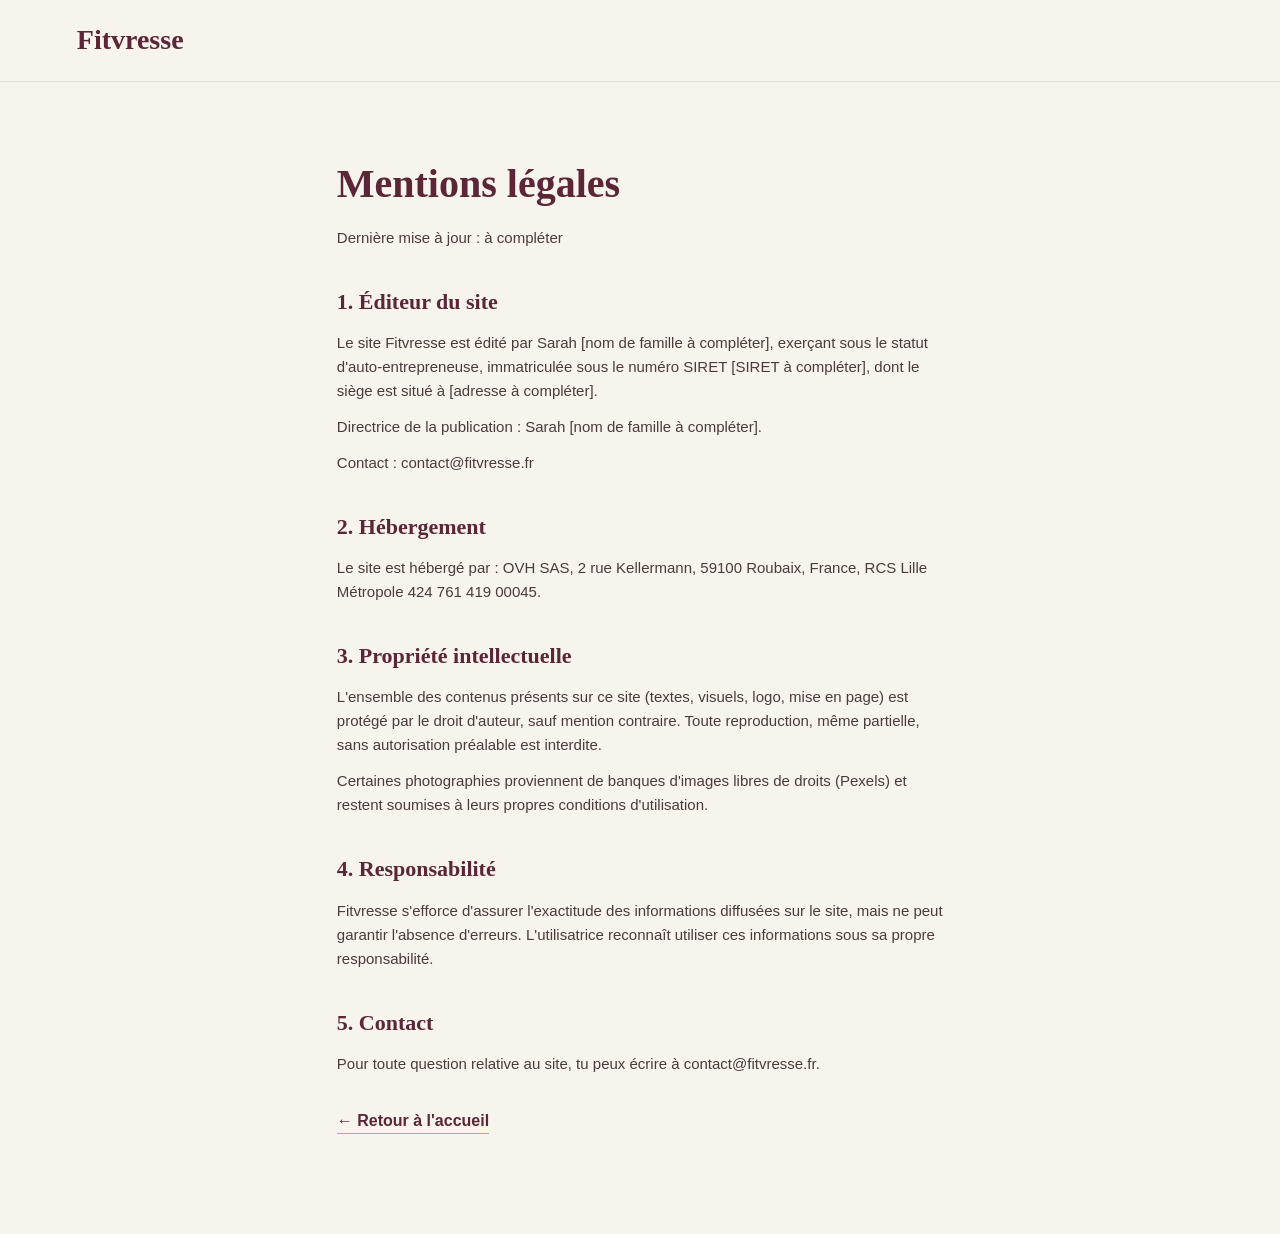
<file: mentions-legales.html>
<!DOCTYPE html>
<html lang="fr">

<head>
    <meta charset="UTF-8">
    <meta name="viewport" content="width=device-width, initial-scale=1.0">

    <title>Mentions légales — Fitvresse</title>

    <meta name="description" content="Mentions légales du site Fitvresse.">
    <meta name="robots" content="noindex">

    <link rel="stylesheet" href="fitvresse.css">
</head>

<body>

    <header class="header legal-header">
        <a href="fitvresse.html" class="logo">Fitvresse</a>
    </header>

    <main class="legal-main">

        <h1>Mentions légales</h1>
        <p class="legal-maj">Dernière mise à jour : à compléter</p>

        <h2>1. Éditeur du site</h2>
        <p>
            Le site Fitvresse est édité par Sarah [nom de famille à compléter],
            exerçant sous le statut d'auto-entrepreneuse,
            immatriculée sous le numéro SIRET [SIRET à compléter],
            dont le siège est situé à [adresse à compléter].
        </p>
        <p>
            Directrice de la publication : Sarah [nom de famille à compléter].
        </p>
        <p>
            Contact : <a href="mailto:contact@fitvresse.fr">contact@fitvresse.fr</a>
        </p>

        <h2>2. Hébergement</h2>
        <p>
            Le site est hébergé par : OVH SAS,
            2 rue Kellermann, 59100 Roubaix, France,
            RCS Lille Métropole 424 761 419 00045.
        </p>

        <h2>3. Propriété intellectuelle</h2>
        <p>
            L'ensemble des contenus présents sur ce site (textes, visuels, logo, mise en page)
            est protégé par le droit d'auteur, sauf mention contraire. Toute reproduction,
            même partielle, sans autorisation préalable est interdite.
        </p>
        <p>
            Certaines photographies proviennent de banques d'images libres de droits
            (Pexels) et restent soumises à leurs propres conditions d'utilisation.
        </p>

        <h2>4. Responsabilité</h2>
        <p>
            Fitvresse s'efforce d'assurer l'exactitude des informations diffusées sur le site,
            mais ne peut garantir l'absence d'erreurs. L'utilisatrice reconnaît utiliser
            ces informations sous sa propre responsabilité.
        </p>

        <h2>5. Contact</h2>
        <p>
            Pour toute question relative au site, tu peux écrire à
            <a href="mailto:contact@fitvresse.fr">contact@fitvresse.fr</a>.
        </p>

        <a href="fitvresse.html" class="legal-retour">← Retour à l'accueil</a>

    </main>

</body>

</html>
</file>
<file: fitvresse.css>
:root {

    --ivoire: #F7F3ED;
    --blanc: #FFFDF9;

    --prune: #5B2636;
    --prune-fonce: #421B28;

    --sauge: #9BAA8A;
    --sauge-clair: #DDE3D3;

    --champagne: #C8A96B;

    --texte: #4A3B3D;
    --texte-clair: #6E5D5F;

    --bordure: #E5DDD4;
}


* {
    margin: 0;
    padding: 0;
    box-sizing: border-box;
}


html {
    scroll-behavior: smooth;
}


body {
    font-family: Arial, Helvetica, sans-serif;
    background: var(--ivoire);
    color: var(--texte);
    line-height: 1.6;
}


img {
    width: 100%;
    display: block;
    background: var(--sauge-clair);
}


a {
    color: inherit;
    text-decoration: none;
}


button {
    font: inherit;
}


/* FOCUS CLAVIER */

a:focus-visible,
button:focus-visible {
    outline: 2px solid var(--prune);
    outline-offset: 3px;
}


/* GARANTIR QUE hidden FONCTIONNE TOUJOURS */

[hidden] {
    display: none !important;
}


/* HEADER */

.header {

    position: sticky;
    top: 0;
    z-index: 1000;

    display: flex;
    align-items: center;
    justify-content: space-between;

    gap: 30px;

    padding: 18px 6%;

    background: rgba(247, 243, 237, 0.97);

    border-bottom: 1px solid var(--bordure);
}


.logo {

    font-family: Georgia, serif;

    font-size: 28px;

    font-weight: bold;

    color: var(--prune);
}


.navigation {

    display: flex;

    gap: 24px;
}


.navigation a {

    font-size: 14px;

    transition: 0.3s;
}


.navigation a:hover {
    color: var(--prune);
}


.header-actions {

    display: flex;

    align-items: center;

    gap: 15px;
}


.compte-link {

    color: var(--prune);

    font-size: 14px;
}


.rdv-link {

    padding: 9px 16px;

    border: 1px solid var(--prune);

    border-radius: 30px;

    color: var(--prune);

    font-size: 13px;

    transition: 0.3s;
}


.rdv-link:hover {

    background: var(--prune);

    color: var(--blanc);
}


/* MENU MOBILE (bouton) */

.menu-toggle {

    display: none;

    padding: 6px 10px;

    border: 1px solid var(--prune);

    border-radius: 8px;

    background: transparent;

    color: var(--prune);

    font-size: 20px;

    cursor: pointer;
}


/* FORMULAIRES */

.form-group {

    margin-bottom: 16px;

    text-align: left;
}


.form-group label {

    display: block;

    margin-bottom: 6px;

    font-size: 13px;

    font-weight: bold;

    color: var(--prune);
}


.form-group input,
.form-group textarea,
.form-group select {

    width: 100%;

    padding: 11px 14px;

    border: 1px solid var(--bordure);

    border-radius: 10px;

    background: var(--blanc);

    color: var(--texte);

    font: inherit;

    font-size: 14px;
}


.form-note {

    margin-bottom: 16px;

    padding: 10px 14px;

    background: var(--sauge-clair);

    border-radius: 10px;

    color: var(--texte);

    font-size: 13px;
}


.module-card-large {

    grid-column: 1 / -1;
}


.profil-actions {

    display: flex;

    gap: 12px;

    flex-wrap: wrap;

    margin-top: 6px;
}


/* SUIVI DE PROGRESSION */

.suivi-form,
.coach-form,
.profil-form {

    margin-top: 18px;
}


.suivi-stats {

    display: flex;

    gap: 14px;

    flex-wrap: wrap;

    margin-top: 22px;
}


.suivi-stat {

    flex: 1;

    min-width: 120px;

    padding: 16px;

    background: var(--blanc);

    border: 1px solid var(--bordure);

    border-radius: 12px;

    text-align: center;
}


.suivi-stat strong {

    display: block;

    font-family: Georgia, serif;

    color: var(--prune);

    font-size: 26px;
}


.suivi-stat span {

    color: var(--texte-clair);

    font-size: 12px;
}


.suivi-liste,
.coach-liste {

    list-style: none;

    margin-top: 18px;
}


.suivi-liste li,
.coach-liste li {

    display: flex;

    justify-content: space-between;

    gap: 12px;

    flex-wrap: wrap;

    padding: 12px 0;

    border-bottom: 1px solid var(--bordure);

    font-size: 13px;
}


.suivi-liste li strong,
.coach-liste li strong {

    color: var(--prune);
}


.suivi-vide,
.coach-vide {

    margin-top: 16px;

    color: var(--texte-clair);

    font-size: 13px;
}


/* ESPACE COACH */

.espace-coach {

    padding: 100px 8%;

    background: var(--blanc);
}


.espace-coach .section-heading {

    align-items: center;
}


/* MODALE VIDÉO */

.video-modal {

    position: fixed;

    inset: 0;

    z-index: 1400;

    display: flex;

    align-items: center;

    justify-content: center;

    padding: 20px;

    background: rgba(66, 27, 40, 0.55);
}


.video-modal-contenu {

    position: relative;

    width: 100%;

    max-width: 440px;

    padding: 34px;

    background: var(--blanc);

    border-radius: 18px;

    text-align: center;
}


.video-modal-fermer {

    position: absolute;

    top: 14px;
    right: 14px;

    appearance: none;

    background: transparent;

    border: none;

    color: var(--texte-clair);

    font-size: 18px;

    cursor: pointer;
}


.video-modal-thumb {

    display: grid;

    place-items: center;

    height: 180px;

    margin-bottom: 20px;

    border-radius: 14px;

    background: var(--sauge-clair);

    color: var(--prune);

    font-size: 42px;
}


.video-modal-contenu h3 {

    margin-bottom: 10px;

    font-family: Georgia, serif;

    color: var(--prune);

    font-size: 24px;
}


.video-modal-contenu p {

    color: var(--texte-clair);

    font-size: 14px;
}


.form-group input:focus-visible,
.form-group textarea:focus-visible {

    outline: 2px solid var(--prune);

    outline-offset: 2px;
}


.form-confirmation {

    margin-top: 14px;

    font-size: 14px;

    font-weight: bold;

    color: var(--prune);
}


.rendez-vous .form-confirmation {
    color: var(--blanc);
}


.rendez-vous .form-group label {
    color: var(--blanc);
}


.rdv-form {

    width: 100%;

    max-width: 380px;
}


.compte-form {

    max-width: 420px;

    margin: 25px auto 0;
}


/* BOUTONS */

.btn-principal {

    appearance: none;

    display: inline-block;

    padding: 13px 22px;

    border: 1px solid var(--prune);

    border-radius: 30px;

    background: var(--prune);

    color: var(--blanc);

    cursor: pointer;

    transition: 0.3s;
}


.btn-principal:hover {

    background: var(--prune-fonce);

    transform: translateY(-2px);
}


.btn-secondaire {

    appearance: none;

    display: inline-block;

    padding: 13px 22px;

    border: 1px solid var(--prune);

    border-radius: 30px;

    background: transparent;

    color: var(--prune);

    cursor: pointer;

    transition: 0.3s;
}


.btn-secondaire:hover {

    background: var(--sauge-clair);

    transform: translateY(-2px);
}


/* HERO */

.hero {

    min-height: 680px;

    display: grid;

    grid-template-columns: 1fr 0.9fr;

    align-items: center;

    gap: 70px;

    padding: 80px 8%;
}


.hero-content {
    max-width: 650px;
}


.petit-titre {

    margin-bottom: 15px;

    color: var(--champagne);

    font-size: 12px;

    font-weight: bold;

    letter-spacing: 2px;
}


.hero h1 {

    margin-bottom: 25px;

    font-family: Georgia, serif;

    font-size: clamp(44px, 6vw, 75px);

    line-height: 1.05;

    color: var(--prune);
}


.hero h1 span {

    display: block;

    color: var(--texte);
}


.hero-description {

    max-width: 540px;

    margin-bottom: 35px;

    color: var(--texte-clair);

    font-size: 17px;
}


.hero-buttons {

    display: flex;

    gap: 15px;

    flex-wrap: wrap;
}


.hero-image {
    position: relative;
}


.hero-image img {

    height: 590px;

    object-fit: cover;

    border-radius: 180px 180px 20px 20px;
}


.hero-badge {

    position: absolute;

    right: -25px;

    bottom: 35px;

    padding: 18px 22px;

    background: var(--blanc);

    border: 1px solid var(--bordure);

    border-radius: 12px;

    box-shadow: 0 15px 40px rgba(66, 27, 40, 0.10);
}


.hero-badge strong {

    display: block;

    color: var(--prune);

    font-family: Georgia, serif;

    font-size: 18px;
}


.hero-badge span {

    color: var(--texte-clair);

    font-size: 11px;
}


/* VALEURS */

.valeurs {

    display: grid;

    grid-template-columns: repeat(3, 1fr);

    gap: 25px;

    padding: 55px 8%;

    background: var(--blanc);

    border-top: 1px solid var(--bordure);

    border-bottom: 1px solid var(--bordure);
}


.valeur {

    display: flex;

    gap: 18px;
}


.valeur-icon {

    width: 42px;
    height: 42px;

    flex-shrink: 0;

    display: grid;

    place-items: center;

    border-radius: 50%;

    background: var(--sauge-clair);

    color: var(--prune);

    font-size: 11px;

    font-weight: bold;
}


.valeur h3 {

    margin-bottom: 5px;

    color: var(--prune);

    font-family: Georgia, serif;
}


.valeur p {

    color: var(--texte-clair);

    font-size: 14px;
}


/* À PROPOS */

.apropos {

    display: grid;

    grid-template-columns: 0.8fr 1fr;

    gap: 90px;

    align-items: center;

    padding: 110px 10%;
}


.apropos-image img {

    height: 600px;

    object-fit: cover;

    border-radius: 20px;
}


.apropos-content {
    max-width: 570px;
}


.apropos h2 {

    margin-bottom: 25px;

    font-family: Georgia, serif;

    font-size: 48px;

    line-height: 1.1;

    color: var(--prune);
}


.apropos-content p:not(.petit-titre) {

    margin-bottom: 18px;

    color: var(--texte-clair);
}


.texte-link {

    display: inline-block;

    margin-top: 15px;

    color: var(--prune);

    font-weight: bold;

    border-bottom: 1px solid var(--champagne);
}


/* SECTIONS */

.services,
.exercices,
.avant-apres {

    padding: 100px 8%;
}


.section-heading {

    display: flex;

    justify-content: space-between;

    align-items: end;

    gap: 40px;

    margin-bottom: 50px;
}


.section-heading h2 {

    max-width: 650px;

    font-family: Georgia, serif;

    font-size: 46px;

    line-height: 1.1;

    color: var(--prune);
}


.section-heading > p {

    max-width: 330px;

    color: var(--texte-clair);
}


/* SERVICES */

.services-grid {

    display: grid;

    grid-template-columns: repeat(3, 1fr);

    gap: 25px;
}


.service-card {

    overflow: hidden;

    background: var(--blanc);

    border: 1px solid var(--bordure);

    border-radius: 16px;

    transition: 0.3s;
}


.service-card:hover {

    transform: translateY(-7px);

    box-shadow: 0 20px 40px rgba(66, 27, 40, 0.10);
}


.service-image {
    overflow: hidden;
}


.service-image img {

    height: 330px;

    object-fit: cover;

    transition: 0.5s;
}


.service-card:hover img {
    transform: scale(1.04);
}


.service-content {
    padding: 27px;
}


.service-number {

    color: var(--champagne);

    font-size: 12px;

    font-weight: bold;
}


.service-content h3 {

    margin: 8px 0 12px;

    color: var(--prune);

    font-family: Georgia, serif;

    font-size: 30px;
}


.service-content p {

    margin-bottom: 22px;

    color: var(--texte-clair);

    font-size: 14px;
}


.service-content a {

    color: var(--prune);

    font-weight: bold;

    font-size: 14px;
}


/* E-LEARNING */

.elearning {

    display: grid;

    grid-template-columns: 1fr 1fr;

    gap: 80px;

    align-items: center;

    padding: 100px 10%;

    background: var(--sauge-clair);
}


.elearning-content {
    max-width: 560px;
}


.elearning h2 {

    margin-bottom: 25px;

    font-family: Georgia, serif;

    color: var(--prune);

    font-size: 50px;

    line-height: 1.1;
}


.elearning-content > p:not(.petit-titre) {

    margin-bottom: 25px;

    color: var(--texte);
}


.elearning ul {

    list-style: none;

    margin-bottom: 30px;
}


.elearning li {

    position: relative;

    margin-bottom: 10px;

    padding-left: 22px;
}


.elearning li::before {

    content: "✓";

    position: absolute;

    left: 0;

    color: var(--prune);

    font-weight: bold;
}


.elearning-image img {

    height: 500px;

    object-fit: cover;

    border-radius: 20px;
}


/* GALERIE */

.gallery {

    display: grid;

    grid-template-columns: repeat(2, 1fr);

    gap: 25px;
}


.gallery-card {

    position: relative;

    overflow: hidden;

    border-radius: 18px;
}


.gallery-card img {

    height: 500px;

    object-fit: cover;

    transition: 0.5s;
}


.gallery-card:hover img {
    transform: scale(1.03);
}


.gallery-card span {

    position: absolute;

    left: 20px;

    bottom: 20px;

    padding: 8px 16px;

    background: var(--blanc);

    border-radius: 30px;

    color: var(--prune);

    font-size: 13px;

    font-weight: bold;
}


.private-note {

    margin-top: 18px;

    color: var(--texte-clair);

    font-size: 13px;
}


/* EXERCICES */

.exercices {
    background: var(--blanc);
}


.exercices-grid {

    display: grid;

    grid-template-columns: repeat(3, 1fr);

    gap: 25px;
}


.exercise-card {

    cursor: pointer;

    padding: 35px;

    background: var(--ivoire);

    border: 1px solid var(--bordure);

    border-radius: 16px;

    transition: 0.3s;
}


.exercise-card:hover {

    transform: translateY(-5px);

    border-color: var(--champagne);
}


.exercise-icon {

    display: grid;

    place-items: center;

    width: 50px;
    height: 50px;

    margin-bottom: 25px;

    border-radius: 50%;

    background: var(--sauge-clair);

    color: var(--prune);

    font-size: 22px;
}


.exercise-card h3 {

    margin-bottom: 10px;

    font-family: Georgia, serif;

    color: var(--prune);

    font-size: 27px;
}


.exercise-card p {

    margin-bottom: 20px;

    color: var(--texte-clair);
}


.exercise-card span {

    display: inline-block;

    padding: 5px 12px;

    background: var(--blanc);

    border-radius: 20px;

    color: var(--prune);

    font-size: 11px;
}


/* FAQ */

.faq {

    padding: 100px 8%;

    background: var(--blanc);
}


.faq-liste {

    display: flex;

    flex-direction: column;

    gap: 14px;

    margin-bottom: 60px;
}


.faq-item {

    border: 1px solid var(--bordure);

    border-radius: 14px;

    overflow: hidden;
}


.faq-question {

    appearance: none;

    display: flex;

    align-items: center;

    justify-content: space-between;

    gap: 16px;

    width: 100%;

    padding: 20px 24px;

    background: var(--ivoire);

    border: none;

    color: var(--prune);

    font: inherit;

    font-weight: bold;

    font-size: 15px;

    text-align: left;

    cursor: pointer;
}


.faq-icone {

    flex-shrink: 0;

    display: grid;

    place-items: center;

    width: 26px;
    height: 26px;

    border-radius: 50%;

    background: var(--sauge-clair);

    color: var(--prune);

    font-size: 16px;

    transition: transform 0.25s;
}


.faq-question[aria-expanded="true"] .faq-icone {
    transform: rotate(45deg);
}


.faq-reponse {

    padding: 0 24px 20px;

    color: var(--texte-clair);

    font-size: 14px;
}


/* MINI CHAT FAQ */

.faq-chat {

    max-width: 480px;

    margin: 0 auto;

    padding: 24px;

    background: var(--ivoire);

    border: 1px solid var(--bordure);

    border-radius: 18px;

    text-align: center;
}


.faq-chat-messages {

    display: flex;

    flex-direction: column;

    gap: 10px;

    margin: 16px 0;

    max-height: 260px;

    overflow-y: auto;

    text-align: left;
}


.faq-chat-message {

    padding: 10px 14px;

    border-radius: 12px;

    font-size: 13px;

    line-height: 1.4;
}


.faq-chat-message-bot {

    align-self: flex-start;

    background: var(--sauge-clair);

    color: var(--texte);
}


.faq-chat-message-user {

    align-self: flex-end;

    background: var(--prune);

    color: var(--blanc);
}


.faq-chat-form {

    display: flex;

    gap: 10px;

    flex-wrap: wrap;

    justify-content: center;
}


.faq-chat-form input {

    flex: 1;

    min-width: 180px;

    padding: 11px 16px;

    border: 1px solid var(--bordure);

    border-radius: 30px;

    font: inherit;

    font-size: 14px;
}


.faq-chat-form input:focus-visible {

    outline: 2px solid var(--prune);

    outline-offset: 2px;
}


/* RENDEZ-VOUS */

.rendez-vous {

    display: flex;

    justify-content: space-between;

    align-items: center;

    gap: 30px;

    padding: 65px 10%;

    background: var(--prune);

    color: var(--blanc);
}


.rendez-vous h2 {

    margin-bottom: 8px;

    font-family: Georgia, serif;

    font-size: 45px;
}


.rendez-vous p:not(.petit-titre) {
    color: #E9DDE0;
}


.rendez-vous .petit-titre {
    color: var(--champagne);
}


.btn-clair {

    appearance: none;

    padding: 13px 22px;

    border: 1px solid var(--blanc);

    border-radius: 30px;

    background: transparent;

    color: var(--blanc);

    cursor: pointer;

    transition: 0.3s;
}


.btn-clair:hover {

    background: var(--blanc);

    color: var(--prune);
}


/* COMPTE */

.compte {

    padding: 100px 8%;

    text-align: center;
}


.compte-box {

    max-width: 700px;

    margin: auto;

    padding: 60px 30px;

    background: var(--blanc);

    border: 1px solid var(--bordure);

    border-radius: 20px;
}


.compte h2 {

    margin-bottom: 15px;

    color: var(--prune);

    font-family: Georgia, serif;

    font-size: 45px;
}


.compte-box > p:not(.petit-titre) {

    margin-bottom: 30px;

    color: var(--texte-clair);
}


.compte-actions {

    display: flex;

    justify-content: center;

    gap: 15px;

    flex-wrap: wrap;
}


/* UTILITAIRE */

.sr-only {

    position: absolute;

    width: 1px;
    height: 1px;

    padding: 0;

    margin: -1px;

    overflow: hidden;

    clip: rect(0, 0, 0, 0);

    white-space: nowrap;

    border: 0;
}


/* ESPACE MEMBRE */

.espace-membre {

    padding: 100px 8%;

    background: var(--blanc);
}


.espace-membre .section-heading {

    align-items: center;
}


.modules-grid {

    display: grid;

    grid-template-columns: repeat(4, 1fr);

    gap: 22px;
}


.module-card {

    padding: 28px;

    background: var(--ivoire);

    border: 1px solid var(--bordure);

    border-radius: 16px;

    transition: 0.3s;
}


.module-card:hover {

    transform: translateY(-5px);

    border-color: var(--champagne);
}


.module-card h3 {

    margin-bottom: 8px;

    font-family: Georgia, serif;

    color: var(--prune);

    font-size: 20px;
}


.module-card p {

    color: var(--texte-clair);

    font-size: 13px;
}


.video-grid {

    display: flex;

    flex-direction: column;

    gap: 10px;

    margin-top: 16px;
}


.video-placeholder {

    cursor: pointer;

    display: flex;

    align-items: center;

    gap: 12px;
}


.video-thumb {

    display: grid;

    place-items: center;

    width: 54px;
    height: 40px;

    flex-shrink: 0;

    border-radius: 8px;

    background: var(--sauge-clair);

    color: var(--prune);

    font-size: 14px;
}


.video-placeholder span {

    font-size: 12px;

    color: var(--texte-clair);
}


/* NEWSLETTER */

.newsletter {

    display: flex;

    flex-direction: column;

    align-items: center;

    text-align: center;

    gap: 18px;

    padding: 90px 8%;

    background: var(--sauge-clair);
}


.newsletter h2 {

    margin: 6px 0;

    font-family: Georgia, serif;

    color: var(--prune);

    font-size: 34px;
}


.newsletter p {
    color: var(--texte-clair);
}


.newsletter-form {

    display: flex;

    gap: 12px;

    flex-wrap: wrap;

    justify-content: center;
}


.newsletter-form input {

    min-width: 260px;

    padding: 13px 18px;

    border: 1px solid var(--bordure);

    border-radius: 30px;

    background: var(--blanc);

    font: inherit;

    font-size: 14px;
}


.newsletter-form input:focus-visible {

    outline: 2px solid var(--prune);

    outline-offset: 2px;
}


/* WIDGET IA */

.ia-widget {

    position: fixed;

    right: 22px;

    bottom: 22px;

    z-index: 1200;
}


.ia-bouton {

    appearance: none;

    width: 56px;
    height: 56px;

    border: none;

    border-radius: 50%;

    background: var(--prune);

    color: var(--blanc);

    font-size: 24px;

    cursor: pointer;

    box-shadow: 0 10px 30px rgba(66, 27, 40, 0.25);
}


.ia-panneau {

    position: absolute;

    right: 0;

    bottom: 70px;

    width: 300px;

    max-height: 420px;

    display: flex;

    flex-direction: column;

    background: var(--blanc);

    border: 1px solid var(--bordure);

    border-radius: 16px;

    box-shadow: 0 20px 50px rgba(66, 27, 40, 0.20);

    overflow: hidden;
}


.ia-header {

    display: flex;

    justify-content: space-between;

    align-items: center;

    padding: 14px 16px;

    background: var(--prune);

    color: var(--blanc);

    font-weight: bold;

    font-size: 14px;
}


.ia-header button {

    appearance: none;

    background: transparent;

    border: none;

    color: var(--blanc);

    cursor: pointer;

    font-size: 16px;
}


.ia-messages {

    flex: 1;

    overflow-y: auto;

    padding: 14px 16px;

    display: flex;

    flex-direction: column;

    gap: 10px;
}


.ia-message {

    padding: 10px 12px;

    border-radius: 12px;

    font-size: 13px;

    line-height: 1.4;
}


.ia-message-bot {

    align-self: flex-start;

    background: var(--sauge-clair);

    color: var(--texte);
}


.ia-message-user {

    align-self: flex-end;

    background: var(--prune);

    color: var(--blanc);
}


.ia-form {

    display: flex;

    gap: 8px;

    padding: 12px;

    border-top: 1px solid var(--bordure);
}


.ia-form input {

    flex: 1;

    padding: 9px 12px;

    border: 1px solid var(--bordure);

    border-radius: 20px;

    font: inherit;

    font-size: 13px;
}


.ia-form input:focus-visible {

    outline: 2px solid var(--prune);

    outline-offset: 2px;
}


.ia-form button {

    padding: 9px 16px;

    font-size: 13px;
}


/* BANDEAU COOKIES */

.cookies-bandeau {

    position: fixed;

    left: 0;
    right: 0;
    bottom: 0;

    z-index: 1300;

    display: flex;

    align-items: center;

    justify-content: space-between;

    gap: 20px;

    flex-wrap: wrap;

    padding: 18px 6%;

    background: var(--prune-fonce);

    color: var(--blanc);

    box-shadow: 0 -10px 30px rgba(0,0,0,0.15);
}


.cookies-bandeau p {

    max-width: 640px;

    font-size: 13px;

    color: #E9DDE0;
}


.cookies-bandeau a {

    color: var(--champagne);

    font-weight: bold;

    text-decoration: underline;
}


.cookies-actions {

    display: flex;

    gap: 10px;

    flex-shrink: 0;
}


.cookies-bandeau .btn-secondaire {

    border-color: var(--blanc);

    color: var(--blanc);
}


.cookies-bandeau .btn-secondaire:hover {

    background: rgba(255, 255, 255, 0.15);
}


/* PAGES LÉGALES */

.legal-header {

    padding: 18px 6%;

    background: rgba(247, 243, 237, 0.97);

    border-bottom: 1px solid var(--bordure);
}


.legal-main {

    max-width: 760px;

    margin: 0 auto;

    padding: 70px 6% 100px;
}


.legal-main h1 {

    margin-bottom: 10px;

    font-family: Georgia, serif;

    color: var(--prune);

    font-size: 40px;
}


.legal-maj {

    margin-bottom: 40px;

    color: var(--texte-clair);

    font-size: 13px;
}


.legal-main h2 {

    margin: 34px 0 12px;

    font-family: Georgia, serif;

    color: var(--prune);

    font-size: 22px;
}


.legal-main p,
.legal-main li {

    margin-bottom: 12px;

    color: var(--texte);

    font-size: 15px;
}


.legal-main ul {

    padding-left: 20px;
}


.legal-retour {

    display: inline-block;

    margin-top: 20px;

    color: var(--prune);

    font-weight: bold;

    border-bottom: 1px solid var(--champagne);
}


/* FOOTER */

.footer {

    display: grid;

    grid-template-columns: 2fr 1fr 1fr 1fr;

    gap: 50px;

    padding: 70px 8% 30px;

    background: var(--prune-fonce);

    color: var(--blanc);
}


.footer-brand h2 {

    margin-bottom: 10px;

    font-family: Georgia, serif;

    font-size: 32px;
}


.footer-brand p {
    color: #DCCFD2;
}


.footer-column {

    display: flex;

    flex-direction: column;

    gap: 8px;
}


.footer-column h3 {

    margin-bottom: 8px;

    color: var(--champagne);

    font-size: 14px;
}


.footer-column a {

    color: #DCCFD2;

    font-size: 14px;
}


.footer-column a:hover {
    color: var(--blanc);
}


.footer-bottom {

    grid-column: 1 / -1;

    padding-top: 25px;

    border-top: 1px solid rgba(255,255,255,0.15);
}


.footer-bottom p {

    color: #BFAFB3;

    font-size: 12px;
}


/* RESPONSIVE */

@media (max-width: 1050px) {

    .menu-toggle {
        display: block;
    }

    .navigation {
        position: absolute;
        top: 100%;
        left: 0;
        right: 0;

        flex-direction: column;

        gap: 0;

        background: var(--blanc);

        border-bottom: 1px solid var(--bordure);

        padding: 10px 6% 20px;

        display: none;
    }

    .navigation.ouvert {
        display: flex;
    }

    .navigation a {
        padding: 12px 0;

        border-bottom: 1px solid var(--bordure);
    }

    .hero {
        grid-template-columns: 1fr;
    }

    .hero-image {
        max-width: 600px;
    }

    .apropos {
        grid-template-columns: 1fr;
    }

    .services-grid,
    .exercices-grid {
        grid-template-columns: 1fr 1fr;
    }

    .modules-grid {
        grid-template-columns: 1fr 1fr;
    }
}


@media (max-width: 750px) {

    .header {
        padding: 15px 5%;
    }

    .compte-link {
        display: none;
    }

    .hero {
        padding: 60px 6%;
    }

    .hero h1 {
        font-size: 45px;
    }

    .hero-image img {
        height: 500px;
    }

    .valeurs {
        grid-template-columns: 1fr;
    }

    .section-heading {
        flex-direction: column;
        align-items: flex-start;
    }

    .section-heading h2 {
        font-size: 38px;
    }

    .services-grid,
    .exercices-grid,
    .gallery,
    .elearning {
        grid-template-columns: 1fr;
    }

    .modules-grid {
        grid-template-columns: 1fr;
    }

    .ia-panneau {
        width: 88vw;
    }

    .services,
    .exercices,
    .avant-apres {
        padding: 70px 6%;
    }

    .elearning {
        padding: 70px 6%;
    }

    .elearning h2 {
        font-size: 40px;
    }

    .gallery-card img {
        height: 420px;
    }

    .rendez-vous {
        flex-direction: column;
        align-items: flex-start;
        padding: 60px 6%;
    }

    .footer {
        grid-template-columns: 1fr;
        padding: 60px 6% 25px;
    }

    .cookies-bandeau {
        flex-direction: column;
        align-items: stretch;
    }

    .cookies-actions {
        justify-content: stretch;
    }

    .cookies-actions button {
        flex: 1;
    }
}
</file>
